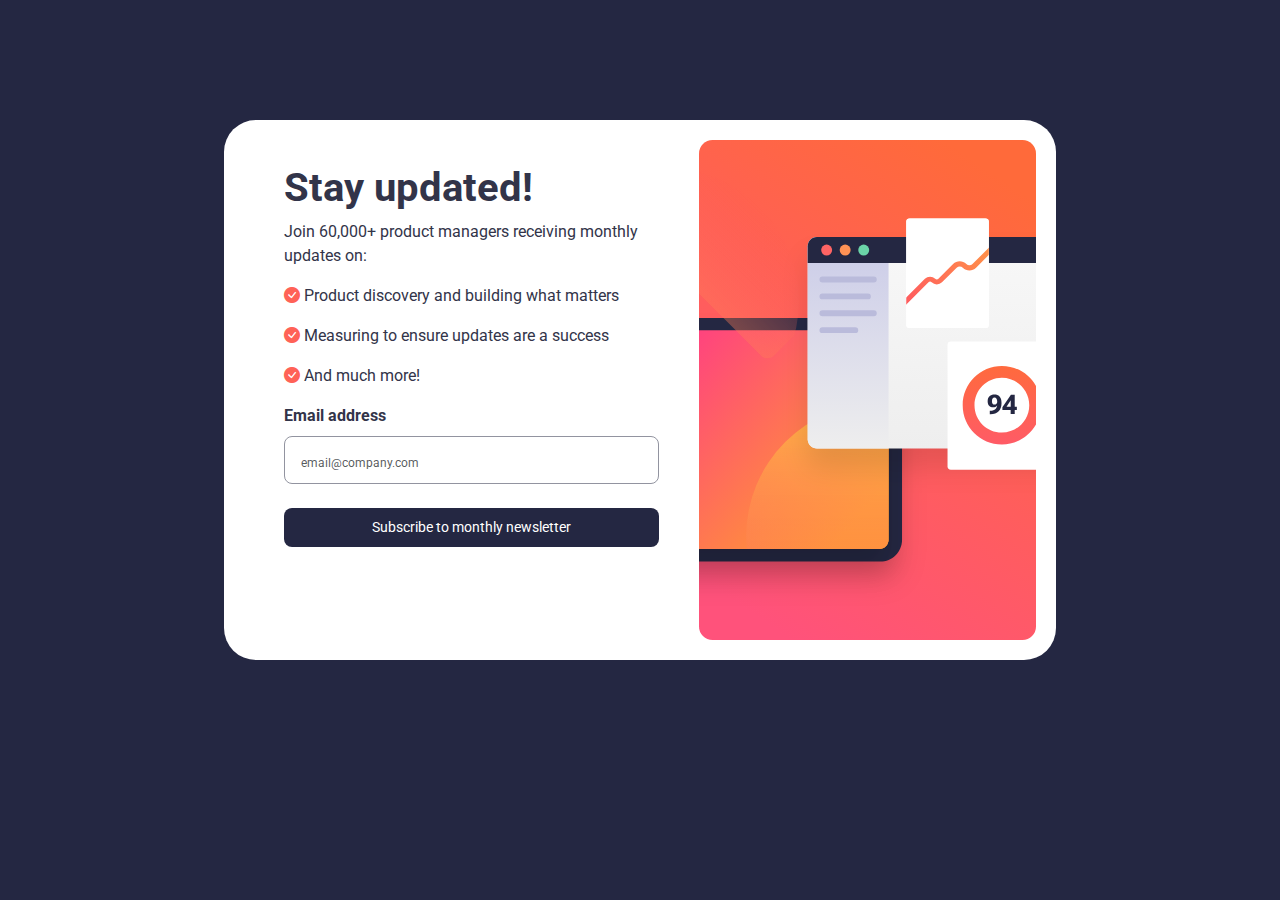
<file: index.html>
<!DOCTYPE html>
<html lang="en">

<head>
  <meta charset="UTF-8">
  <meta name="viewport" content="width=device-width, initial-scale=1.0">



  <!-- Bootstrap CDN -->
  <link rel="stylesheet" href="https://cdn.jsdelivr.net/npm/bootstrap@5.3.0-alpha1/dist/css/bootstrap.min.css">
  <script src="https://code.jquery.com/jquery-3.3.1.slim.min.js"
    integrity="sha384-q8i/X+965DzO0rT7abK41JStQIAqVgRVzpbzo5smXKp4YfRvH+8abtTE1Pi6jizo"
    crossorigin="anonymous"></script>
  <script src="https://cdn.jsdelivr.net/npm/popper.js@1.14.3/dist/umd/popper.min.js"
    integrity="sha384-ZMP7rVo3mIykV+2+9J3UJ46jBk0WLaUAdn689aCwoqbBJiSnjAK/l8WvCWPIPm49"
    crossorigin="anonymous"></script>
  <script src="https://cdn.jsdelivr.net/npm/bootstrap@4.1.3/dist/js/bootstrap.min.js"
    integrity="sha384-ChfqqxuZUCnJSK3+MXmPNIyE6ZbWh2IMqE241rYiqJxyMiZ6OW/JmZQ5stwEULTy"
    crossorigin="anonymous"></script>


  <!-- Bootstrap icon CDN -->
  <link rel="stylesheet" href="https://cdn.jsdelivr.net/npm/bootstrap-icons@1.10.5/font/bootstrap-icons.css">

  <!-- Google Fonts Link -->
  <link rel="preconnect" href="https://fonts.googleapis.com">
  <link rel="preconnect" href="https://fonts.gstatic.com" crossorigin>
  <link href="https://fonts.googleapis.com/css2?family=Roboto:wght@400;700&family=Wix+Madefor+Display&display=swap"
    rel="stylesheet">

  <title>Newsletter sign-up form with success message</title>
  <!-- External Css -->
  <link rel="stylesheet" href="style.css">
  <!-- Feel free to remove these styles or customise in your own stylesheet 👍 -->
  
</head>

<body class="body">

  <!-- Sign-up form start -->


  <div class="signUpBox rounded-5">
    <section class="flexible ">
      <div id="content" class="mt-4 p-0">
        <h1> Stay updated!</h1>

        <p>Join 60,000+ product managers receiving monthly updates on:</p>

        <p> <i class="bi bi-check-circle-fill"></i>  Product discovery and building what matters</p>
        <p><i class="bi bi-check-circle-fill"></i>  Measuring to ensure updates are a success</p>
        <p><i class="bi bi-check-circle-fill"></i>  And much more!</p>

        <form action="thanks.html">
          
            <label class="pb-2"> Email address</label> 
            <span id="error" style="float: right" class=""></span>
          
       
        <input type="email" name="mail" id="input" placeholder="email@company.com" class="form-control form-control-lg ">
        <br>

        <div style="text-align: center;">
        <button type="submit" class="btn btn-lg"> Subscribe to monthly newsletter</button>

        </div>
      </form>
      </div>
      <div id="imgs">
        <img src="assets/images/illustration-sign-up-desktop.svg" alt="" id="img1">
        <img src="assets/images/illustration-sign-up-mobile.svg" alt="" id="img2">
      </div>
    </section>

  </div>


  <script src="index.js"></script>



  

</body>

</html>
</file>
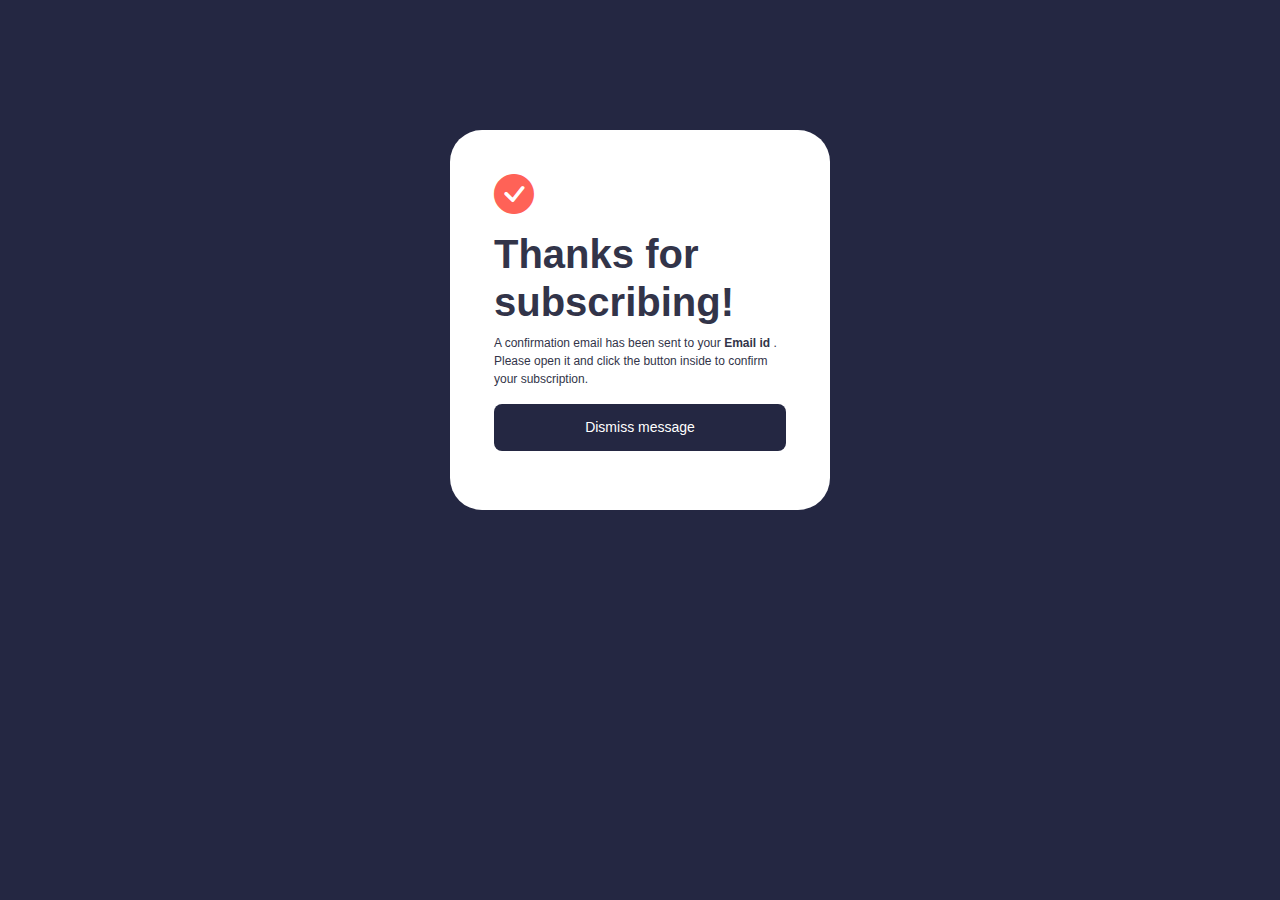
<file: thanks.html>
<html lang="en">

<head>
    <meta charset="UTF-8">
    <meta name="viewport" content="width=device-width, initial-scale=1.0">
    <title>Newsletter-Thanks</title>
    <!-- Bootstrap CDN -->
    <link rel="stylesheet" href="https://cdn.jsdelivr.net/npm/bootstrap@5.3.0-alpha1/dist/css/bootstrap.min.css">
    <script src="https://code.jquery.com/jquery-3.3.1.slim.min.js"
        integrity="sha384-q8i/X+965DzO0rT7abK41JStQIAqVgRVzpbzo5smXKp4YfRvH+8abtTE1Pi6jizo"
        crossorigin="anonymous"></script>
    <script src="https://cdn.jsdelivr.net/npm/popper.js@1.14.3/dist/umd/popper.min.js"
        integrity="sha384-ZMP7rVo3mIykV+2+9J3UJ46jBk0WLaUAdn689aCwoqbBJiSnjAK/l8WvCWPIPm49"
        crossorigin="anonymous"></script>
    <script src="https://cdn.jsdelivr.net/npm/bootstrap@4.1.3/dist/js/bootstrap.min.js"
        integrity="sha384-ChfqqxuZUCnJSK3+MXmPNIyE6ZbWh2IMqE241rYiqJxyMiZ6OW/JmZQ5stwEULTy"
        crossorigin="anonymous"></script>


    <!-- Bootstrap icon CDN -->
    <link rel="stylesheet" href="https://cdn.jsdelivr.net/npm/bootstrap-icons@1.10.5/font/bootstrap-icons.css">
    <!-- External CSS -->
    <link rel="stylesheet" href="style.css">
</head>

<body class="body">

    <div class="signUpBox rounded-5 card2 " style="margin-top:130px;">

        <div class="thanks p-4 ">
            <i class="bi bi-check-circle-fill" style="font-size: 40px;"></i>
            <h1 class="pt-3">Thanks for subscribing!</h1>
            <p>A confirmation email has been sent to your <strong class="update_submit">Email id</strong> .
                Please open it and click the button inside to confirm your subscription.
            </p>
            <div style="text-align: center; ">
                <form action="index.html">
                <button type="submit" class="btn btn-lg " style="padding:12px 90px;" >Dismiss message</button>
            </form>
            </div>
        </div>




    </div>
<!-- External Js file -->

<script src="index.js"></script>

</body>

</html>
</file>
<file: style.css>
.body{
    background: hsl(234, 29%, 20%);
    text-align: center;
    font-family: 'Roboto', sans-serif;
    color:hsl(235, 19%, 24%);
}
.signUpBox h1{
    font-weight: 700;
}

.signUpBox{
    background-color:#fff;
    display: inline-block;
    margin-top: 120px;
    text-align: left;
    padding: 20px;
}

input{
    font-family: inherit;
    border: 1px solid hsl(231, 7%, 60%) !important;
    
}

input::placeholder{
    font-size: 12px;
    color:gray;
}

input:focus{
    border: 1px solid black !important ;
    box-shadow:none !important;
}
.flexible{
    display: flex;
}
i{
    color: hsl(4, 100%, 67%);
}
/* error  */

#error{
    font-size: 11px;
    color:hsl(4, 100%, 67%);
    font-weight: bold;
}

#error-border:focus{
    border: 2px solid red !important;
}


.error-input{
    background-color: rgba(234, 164, 164, 0.555) !important; 
}


.signUpBox button{
    background-color:hsl(234, 29%, 20%);
    color:white;
    font-size: 14px;
    padding:10 px;
    width: 100%;
}

.signUpBox button:hover{
   
    background: linear-gradient(hsl(4, 84%, 64%),hsl(4, 100%, 67%));
    color:white;

}

#content{
    margin  : 40px;
    width: 375px;
    padding: 10px;
}

#content label{
font-weight: 700;
}

.signUpBox img{
    height: 500px;
}

.signUpBox #img1{
    display: block;
}

.signUpBox #img2{
    display: none;
}

/* Thanks Desktop */

.thanks{
    width: 340px;
    height: 340px;
    font-size: 12px;
}

/* Responsive code */

@media (max-width:375px){
   
    #banner{
        background-image: url("assets/images/illustration-sign-up-mobile.svg");
    }

    .signUpBox #img1{
        display: none;
    }
    
    .signUpBox #img2{
        display: block;
    }
    

    .signUpBox{
        margin-top:0;
    }

    .body{
        text-align: left;
    }
    .flexible{
        display: flex;
        flex-direction: column-reverse;
    }
  
}
</file>
